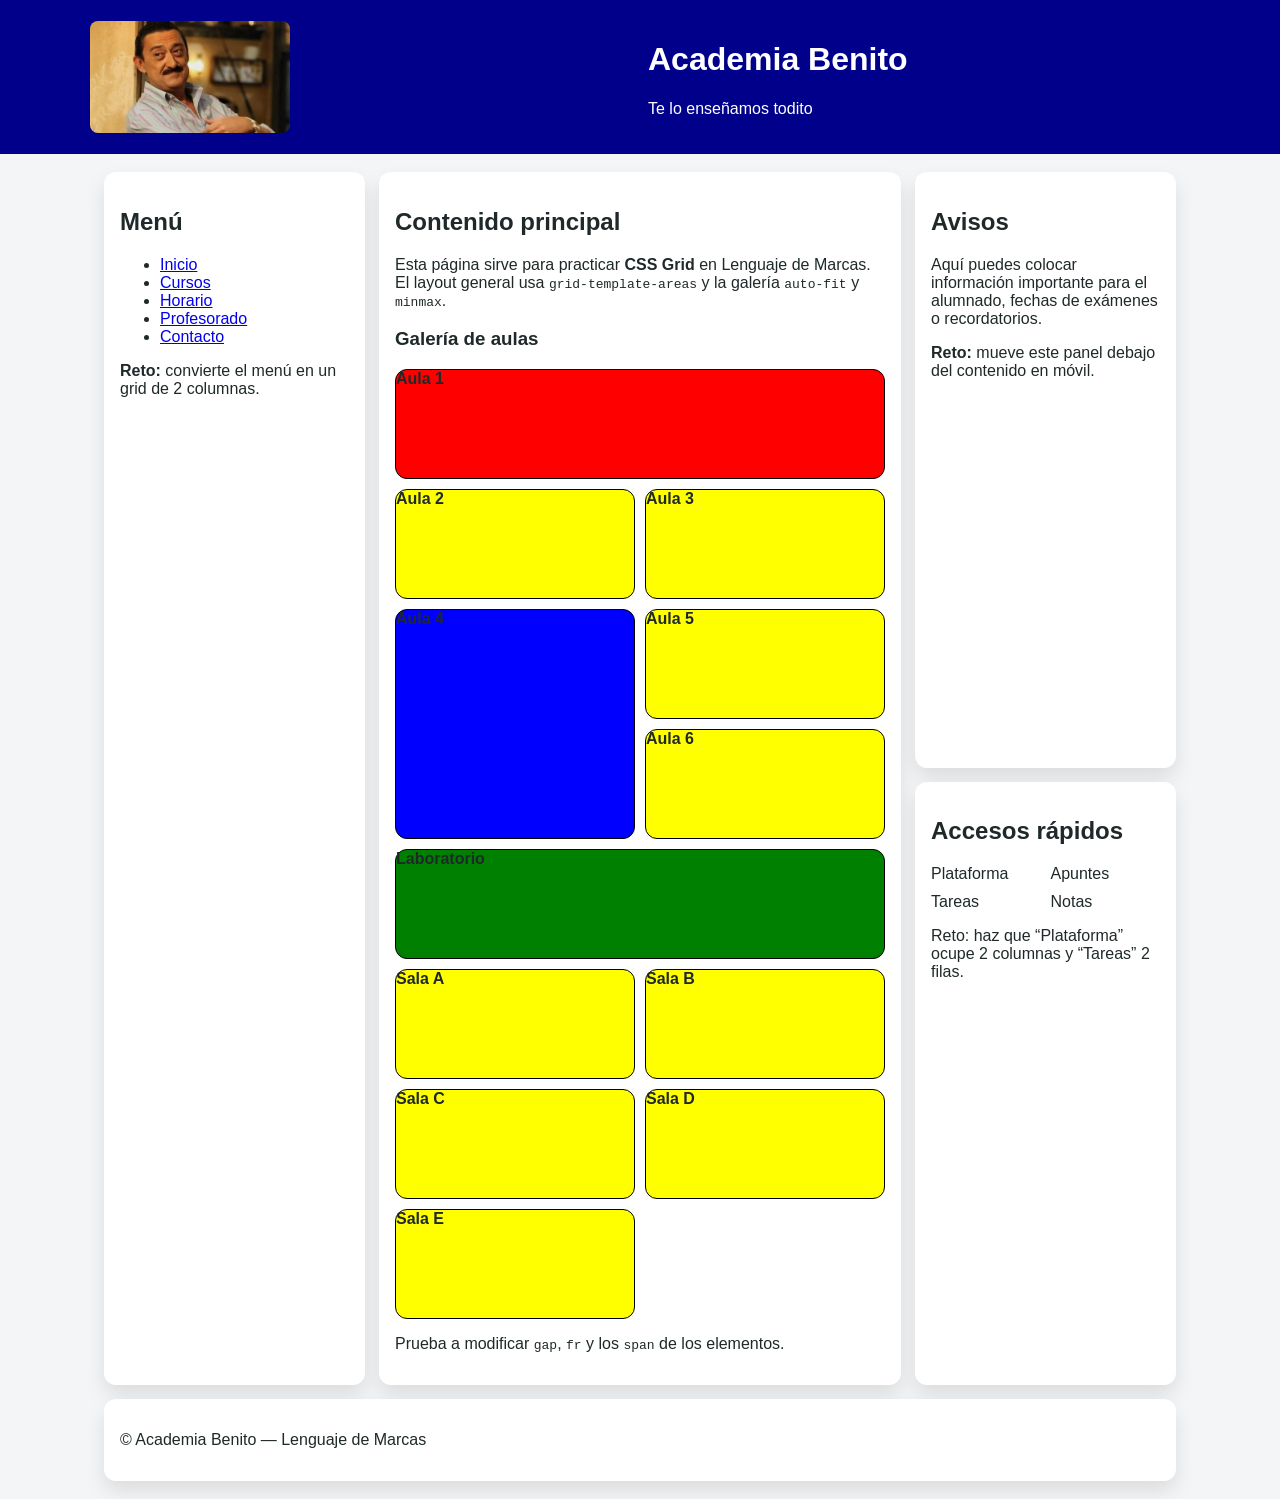
<file: DAW-AcademiaBenito-main/index.html>
<!doctype html>
<html lang="es">
<head>
  <meta charset="utf-8" />
  <meta name="viewport" content="width=device-width,initial-scale=1" />
  <title>Academia Benito</title>
  <link rel="stylesheet" href="style.css" />
</head>

<body>
  <header class="topbar">
    <div class="header-grid">
      <img src="logo.jpg" alt="Logo Academia Benito" class="logo">
      <div class="title">
        <h1>Academia Benito</h1>
        <p class="subtitle">Te lo enseñamos todito</p>
      </div>
    </div>
  </header>

  <div class="page">
    <nav class="card nav">
      <h2>Menú</h2>
      <ul class="menu">
        <li><a href="#">Inicio</a></li>
        <li><a href="#">Cursos</a></li>
        <li><a href="#">Horario</a></li>
        <li><a href="#">Profesorado</a></li>
        <li><a href="#">Contacto</a></li>
      </ul>

      <div class="note">
        <strong>Reto:</strong> convierte el menú en un grid de 2 columnas.
      </div>
    </nav>

    <main class="card main">
      <h2>Contenido principal</h2>
      <p>
        Esta página sirve para practicar <strong>CSS Grid</strong> en Lenguaje de Marcas.
        El layout general usa <code>grid-template-areas</code> y la galería
        <code>auto-fit</code> y <code>minmax</code>.
      </p>

      <section class="gallery">
        <h3>Galería de aulas</h3>

        <div class="grid-gallery">
          <article class="photo big">Aula 1</article>
          <article class="photo">Aula 2</article>
          <article class="photo">Aula 3</article>
          <article class="photo tall">Aula 4</article>
          <article class="photo">Aula 5</article>
          <article class="photo">Aula 6</article>
          <article class="photo wide">Laboratorio</article>
          <article class="photo">Sala A</article>
          <article class="photo">Sala B</article>
          <article class="photo">Sala C</article>
          <article class="photo">Sala D</article>
          <article class="photo">Sala E</article>
        </div>

        <p class="hint">
          Prueba a modificar <code>gap</code>, <code>fr</code> y los
          <code>span</code> de los elementos.
        </p>
      </section>
    </main>

    <aside class="card sidebar">
      <h2>Avisos</h2>
      <p>
        Aquí puedes colocar información importante para el alumnado,
        fechas de exámenes o recordatorios.
      </p>

      <div class="note">
        <strong>Reto:</strong> mueve este panel debajo del contenido en móvil.
      </div>
    </aside>

    <section class="card widgets">
      <h2>Accesos rápidos</h2>

      <div class="widgets-grid">
        <div class="widget">Plataforma</div>
        <div class="widget">Apuntes</div>
        <div class="widget">Tareas</div>
        <div class="widget">Notas</div>
      </div>

      <p class="hint">
        Reto: haz que “Plataforma” ocupe 2 columnas y “Tareas” 2 filas.
      </p>
    </section>

    <footer class="card footer">
      <p>© Academia Benito — Lenguaje de Marcas</p>
    </footer>
  </div>
</body>
</html>
</file>
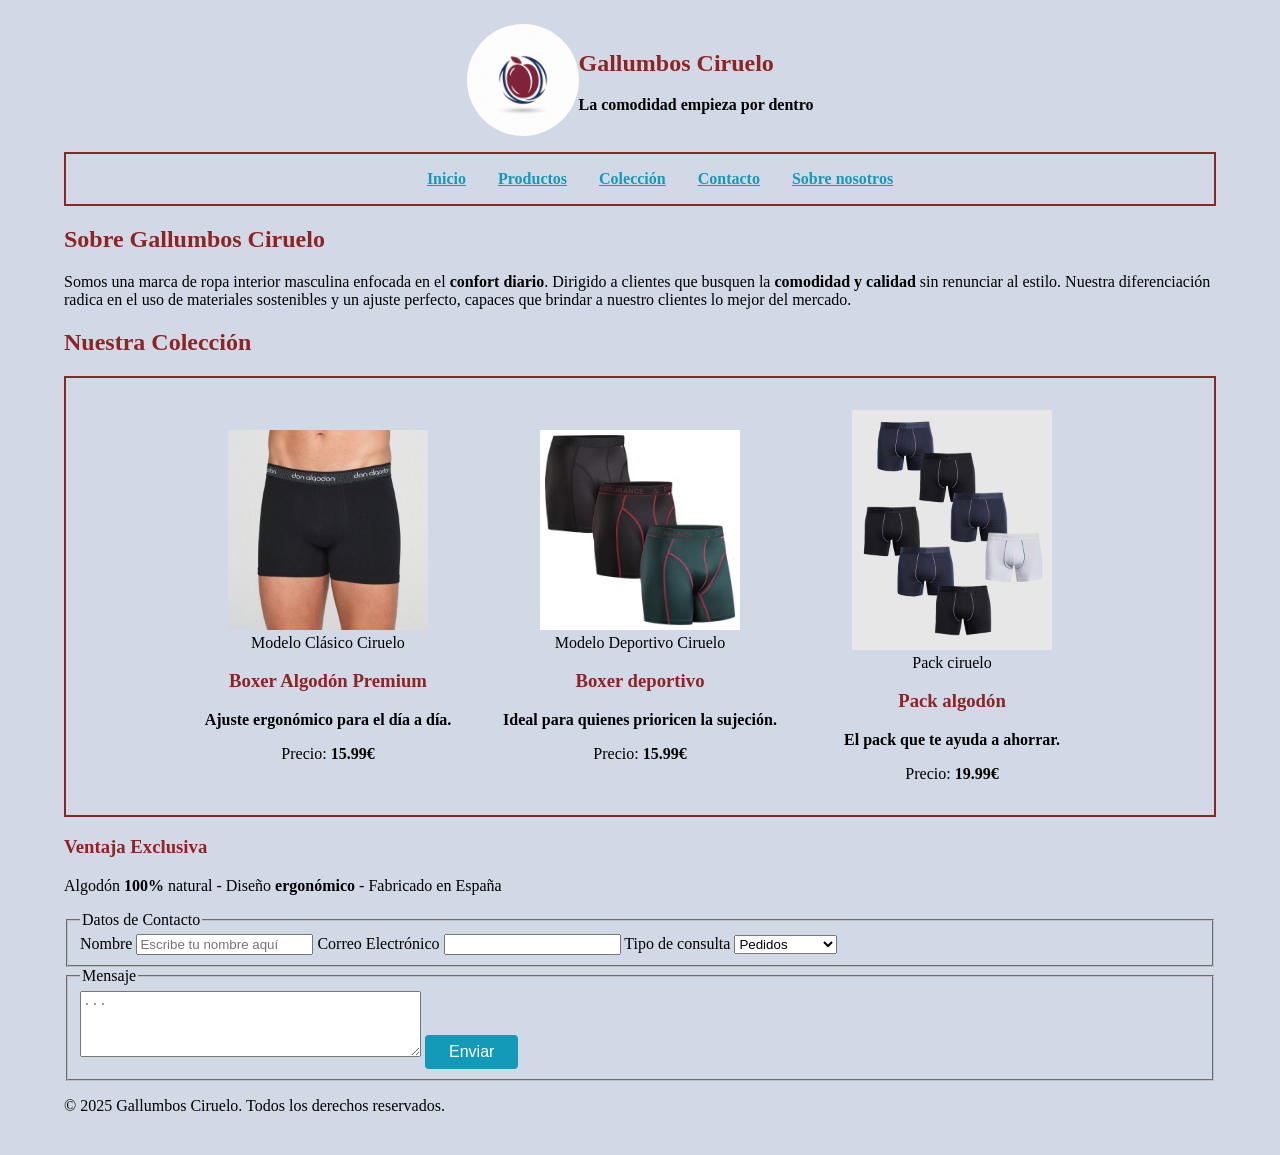
<file: proyecto navidad/index.html>
<!DOCTYPE html>
<html lang="es">

<head>
    <meta charset="UTF-8">
    <meta name="viewport" content="width=device-width, initial-scale=1.0">
    <title>Gallumbos Ciruelo</title>
    <link rel="stylesheet" href="styles.css">
</head>

<header>
    <img src="ciruelo.png" alt="Logo Gallumbos Ciruelo" class="logo">
    <section class="titulo">
        <h1>Gallumbos Ciruelo</h1>
        <p><strong>La comodidad empieza por dentro</strong></p>
    </section>
</header>

<body>



    <nav class="menu">
        <ul>
            <li><a href="#inicio">Inicio</a></li>
            <li><a href="#productos">Productos</a></li>
            <li><a href="#coleccion">Colección</a></li>
            <li><a href="#contacto">Contacto</a></li>
            <li><a href="#sobre-nosotros">Sobre nosotros</a></li>
        </ul>
    </nav>

    <main>
        <section id="sobre-nosotros">
            <h2>Sobre Gallumbos Ciruelo</h2>
            <p>Somos una marca de ropa interior masculina enfocada en el <strong>confort diario</strong>. Dirigido a
                clientes que busquen la <strong>comodidad y calidad</strong> sin renunciar al estilo. Nuestra
                diferenciación radica en el uso de materiales sostenibles y un ajuste perfecto, capaces que brindar a
                nuestro clientes lo mejor del mercado.</p>
        </section>

        <h2>Nuestra Colección</h2>

        <section class="productos">

            <article class="Boxers">
                <figure>
                    <img src="boxer_algodon.jpg" width="200" height="200" alt="Boxer Algodón">
                    <figcaption>Modelo Clásico Ciruelo</figcaption>
                </figure>
                <h3>Boxer Algodón Premium</h3>
                <a href="##" target="_blank"></a>
                <p><strong>Ajuste ergonómico para el día a día.</strong></p>
                <p>Precio: <strong>15.99€</strong></p>
            </article>
            <article class="Boxers">
                <figure>
                    <img src="deportivos.jpg.avif" width="200" height="200" alt="Boxer Algodón">
                    <figcaption>Modelo Deportivo Ciruelo</figcaption>
                </figure>
                <h3>Boxer deportivo</h3>
                <a href="##" target="_blank"></a>
                <p><strong>Ideal para quienes prioricen la sujeción.</strong></p>
                <p>Precio: <strong>15.99€</strong></p>
            </article>
            <article class="Boxers">
                <figure>
                    <img src="pack algodon.jpg" width="200" height="200" alt="Boxer Algodón">
                    <figcaption>Pack ciruelo</figcaption>
                </figure>
                <h3>Pack algodón</h3>
                <a href="##" target="_blank"></a>
                <p><strong>El pack que te ayuda a ahorrar.</strong></p>
                <p>Precio: <strong>19.99€</strong></p>
            </article>
        </section>


        <section class="destacado">
            <h3>Ventaja Exclusiva</h2>
                <div class="caja-resaltada">
                    <p>Algodón <strong>100%</strong> natural - Diseño <strong>ergonómico</strong> - Fabricado en España
                    </p>
                </div>
        </section>


        <form id="Contacto">
            <fieldset>
                <legend>Datos de Contacto </legend>
                <label for="nombre">Nombre
                    <input type="text" name="nombre" id="nombre" placeholder="Escribe tu nombre aquí" required>
                </label>
                <label for="email">Correo Electrónico
                    <input type="email" name="Correo" id="email">
                </label>

                <label for="consulta">Tipo de consulta
                    <select name="tipo-de-consultas" id="tipoConsultas">
                        <option value="pedidos">Pedidos</option>
                        <option value="devoluciones">Devoluciones</option>
                        <option value="otros">otros</option>
                    </select>
                </label>


            </fieldset>

            <fieldset>
                <legend>Mensaje</legend>
                <label for="mensaje">
                    <textarea id="textarea1" rows="4" cols="40" placeholder="..."></textarea>
                </label>

                <button class="btn-enviar" type="submit">Enviar</button>
            </fieldset>



        </form>



    </main>

    <footer>
        <p>&copy; 2025 Gallumbos Ciruelo. Todos los derechos reservados.</p>
    </footer>

</body>

</html>
</file>
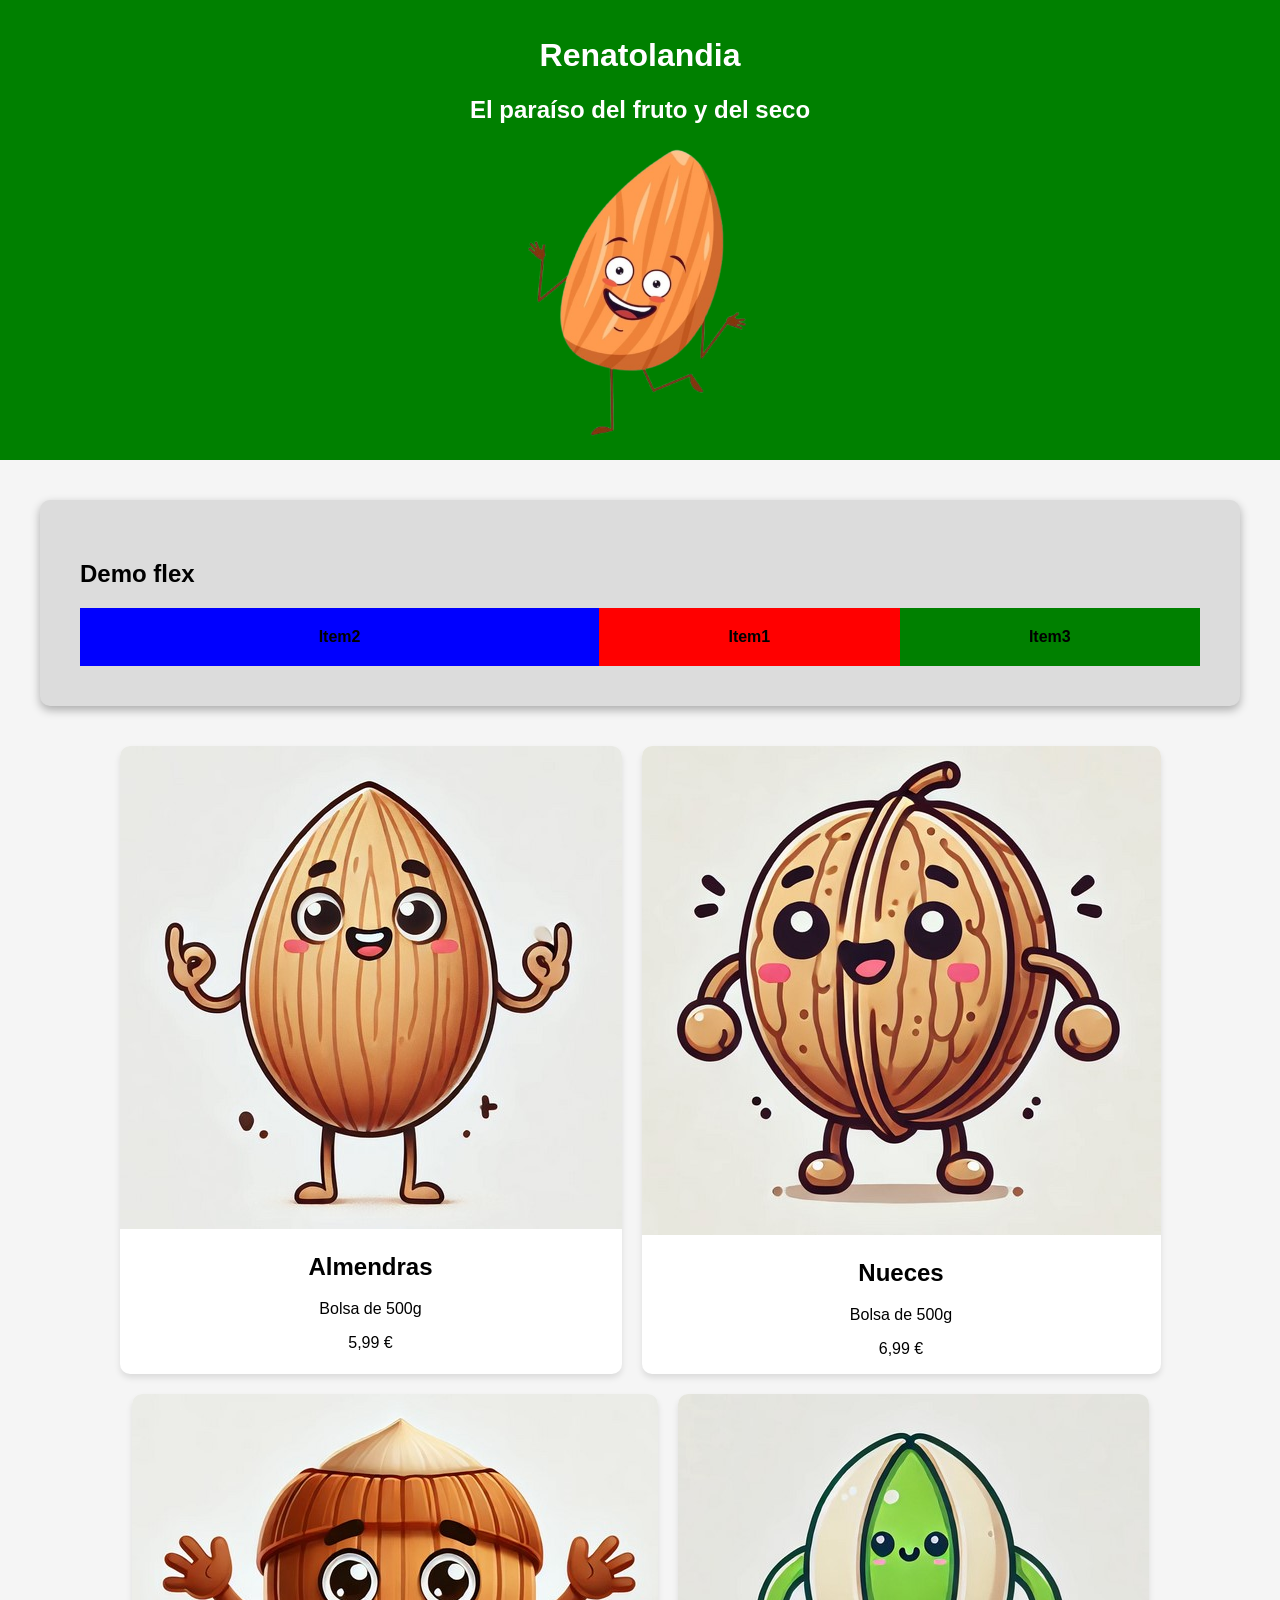
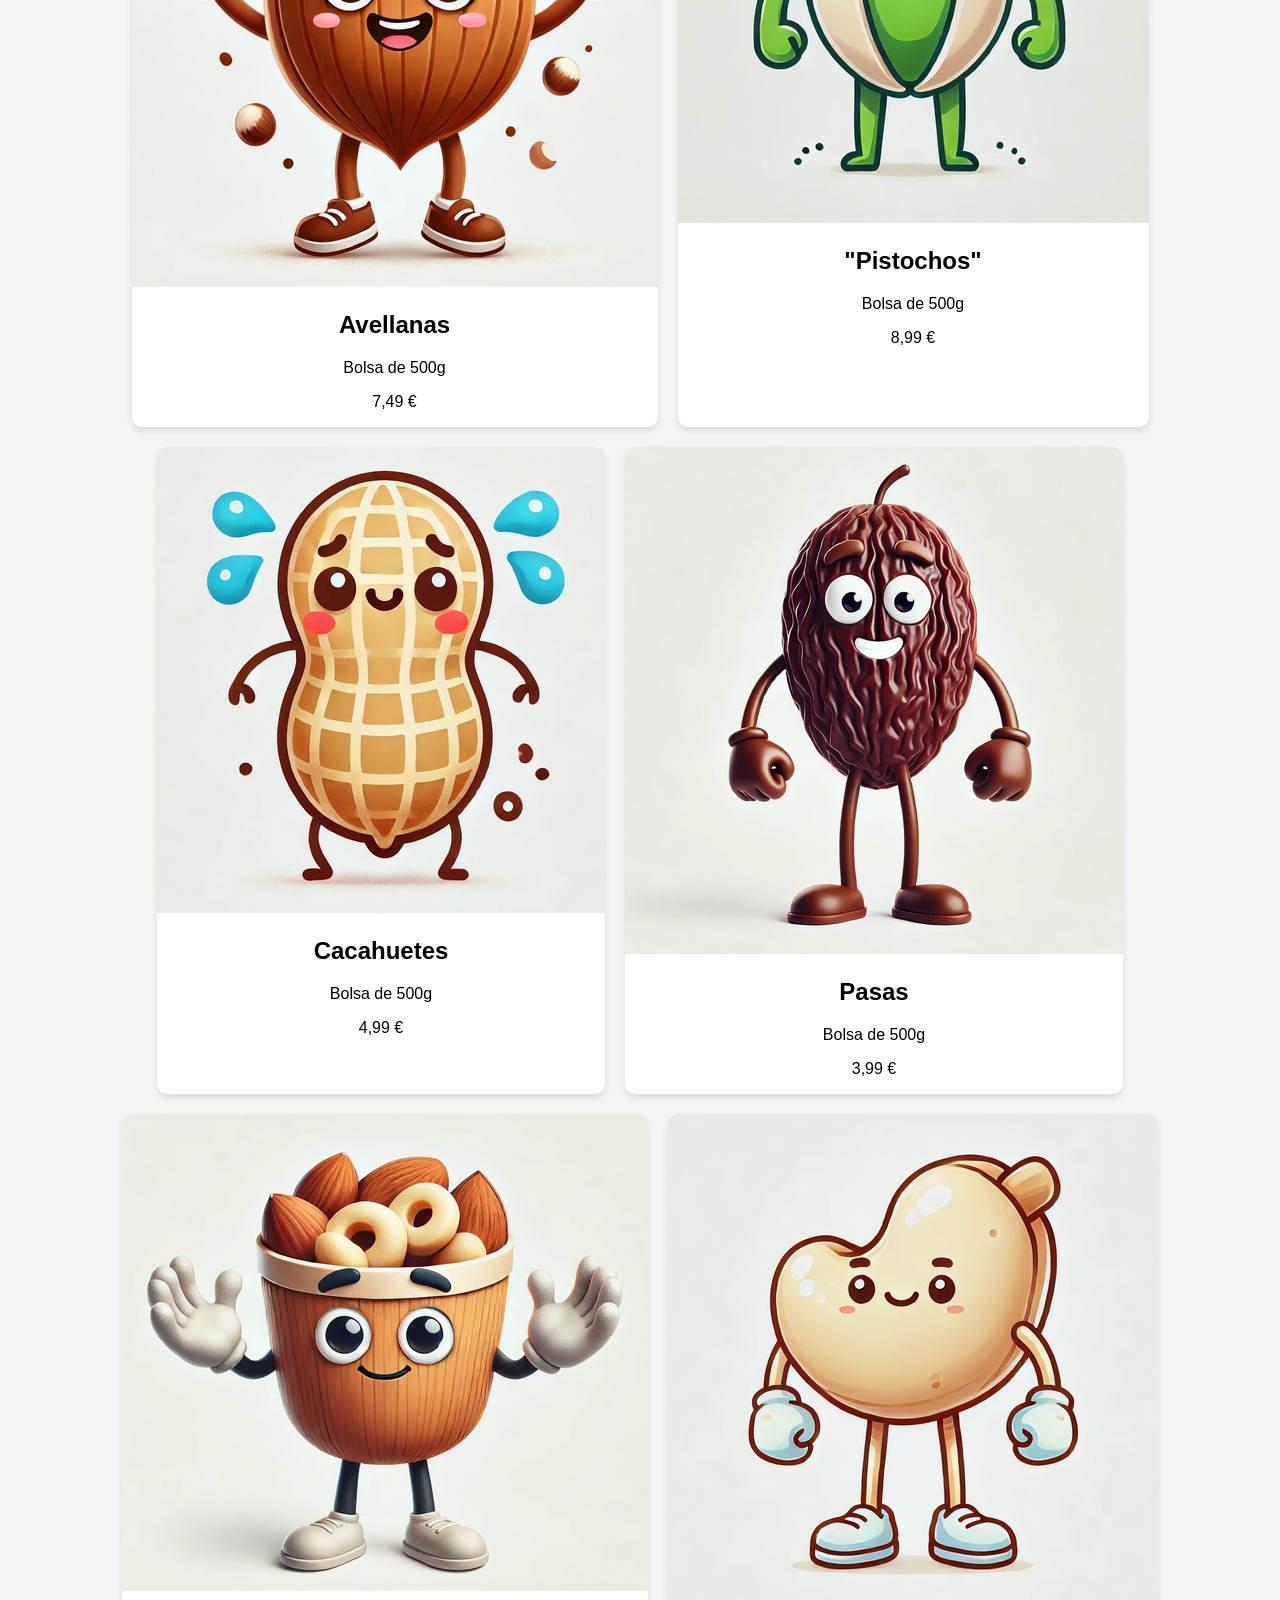
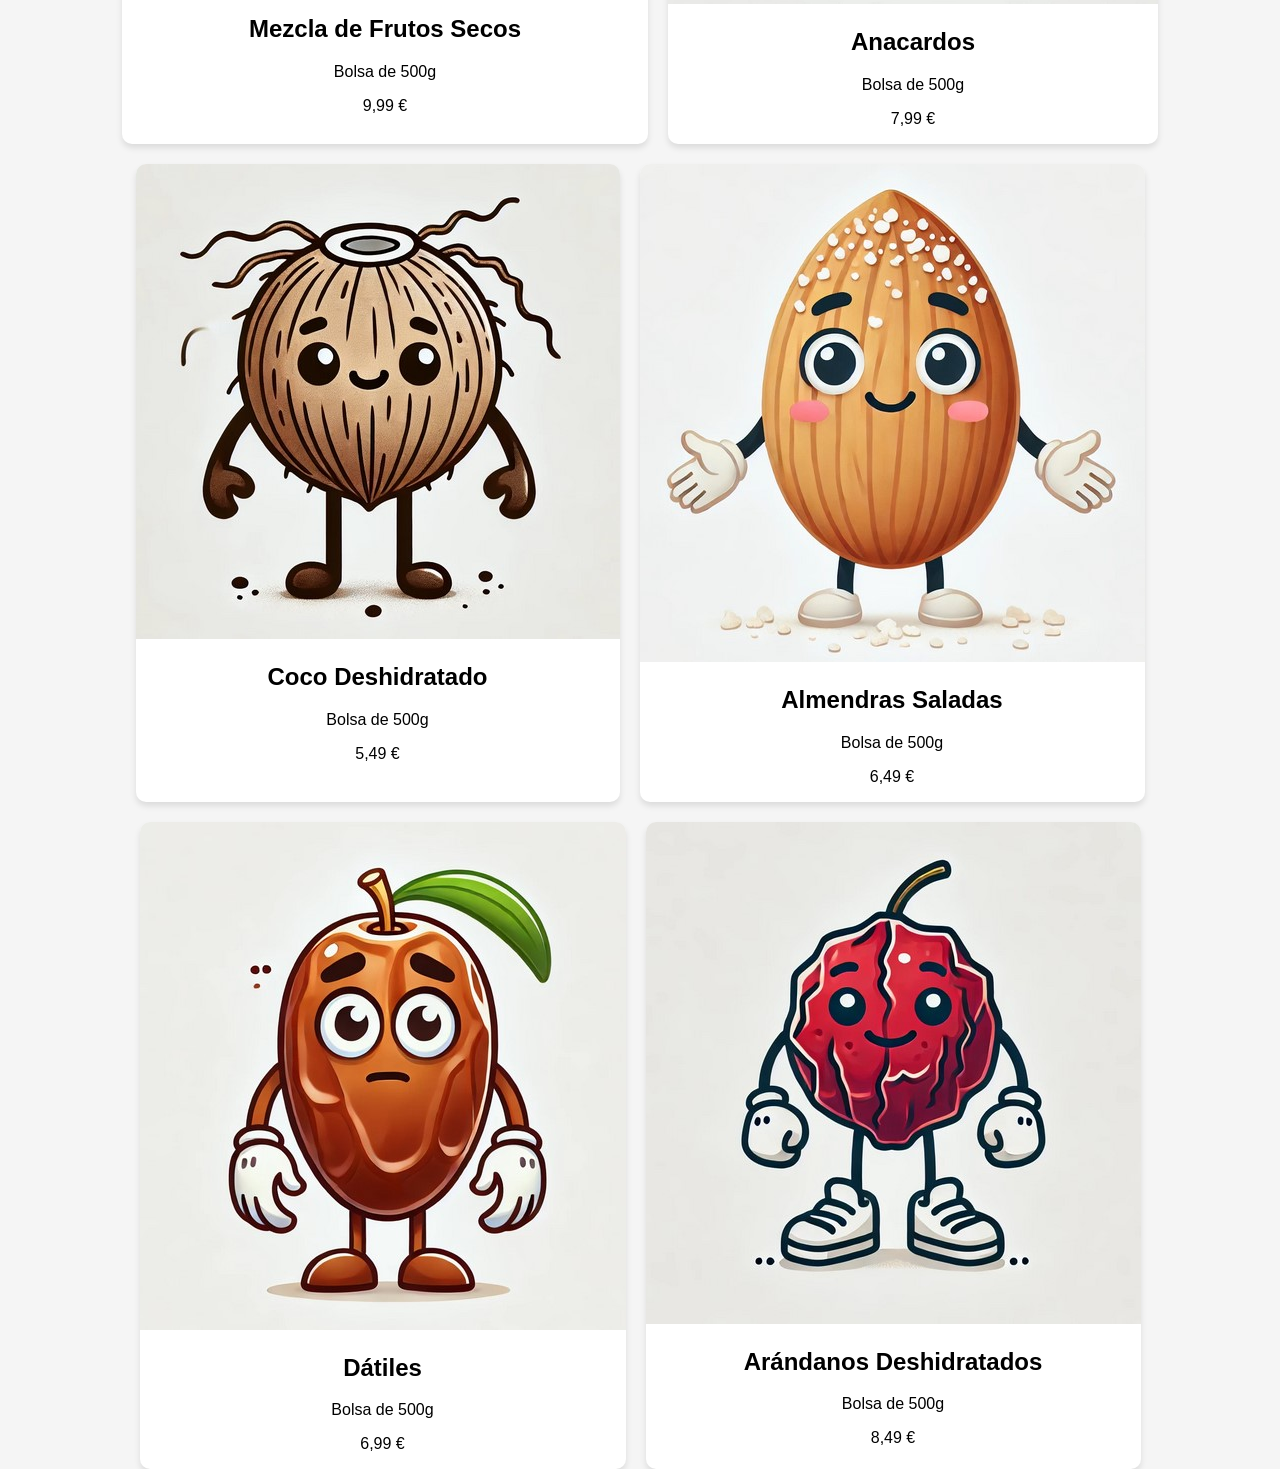
<file: flex/RenatoElSeco-main/index.html>
<!DOCTYPE html>
<html lang="en">
<head>
    <meta charset="UTF-8">
    <meta name="viewport" content="width=device-width, initial-scale=1.0">
    <title>Renatolandia</title>
    <link rel="stylesheet" href="styles.css">
</head>
<body>
    <header>
        <h1>Renatolandia</h1>
        <h2>El paraíso del fruto y del seco</h2>
        <img src="images/logo.png" alt="Nueces" class="logo">
    </header>
    <main>

        <section class="demo-flex">
            <h2>Demo flex</h2>
            <div class="contenedor-flex">
                <div class="item item1">Item1</div> <!-- tiene 2 etiquetas de class, item e item1-->
                <div class="item item2">Item2</div>
                <div class="item item3">Item3</div>
            </div>
        </section>

        <section class="productos">
            <div class="tarjeta">
                <img src="images/almendras.jpg" alt="Almendras">
                <h2>Almendras</h2>
                <p>Bolsa de 500g</p>
                <p class="precio">5,99 €</p>
            </div>
            <div class="tarjeta">
                <img src="images/nueces.jpg" alt="Nueces">
                <h2>Nueces</h2>
                <p>Bolsa de 500g</p>
                <p class="precio">6,99 €</p>
            </div>
            <div class="tarjeta">
                <img src="images/avellanas.jpg" alt="Avellanas">
                <h2>Avellanas</h2>
                <p>Bolsa de 500g</p>
                <p class="precio">7,49 €</p>
            </div>
            <div class="tarjeta">
                <img src="images/pistachos.jpg" alt="Pistachos">
                <h2>"Pistochos"</h2>
                <p>Bolsa de 500g</p>
                <p class="precio">8,99 €</p>
            </div>
            <div class="tarjeta">
                <img src="images/cacahuetes.jpg" alt="Cacahuates">
                <h2>Cacahuetes</h2>
                <p>Bolsa de 500g</p>
                <p class="precio">4,99 €</p>
            </div>
            <div class="tarjeta">
                <img src="images/pasas.jpg" alt="Pasas">
                <h2>Pasas</h2>
                <p>Bolsa de 500g</p>
                <p class="precio">3,99 €</p>
            </div>
            <div class="tarjeta">
                <img src="images/mezcla.jpg" alt="Mezcla de Frutos Secos">
                <h2>Mezcla de Frutos Secos</h2>
                <p>Bolsa de 500g</p>
                <p class="precio">9,99 €</p>
            </div>
            <div class="tarjeta">
                <img src="images/anacardos.jpg" alt="Anacardos">
                <h2>Anacardos</h2>
                <p>Bolsa de 500g</p>
                <p class="precio">7,99 €</p>
            </div>
            <div class="tarjeta">
                <img src="images/coco.jpg" alt="Coco Deshidratado">
                <h2>Coco Deshidratado</h2>
                <p>Bolsa de 500g</p>
                <p class="precio">5,49 €</p>
            </div>
            <div class="tarjeta">
                <img src="images/almendra_saladas.jpg" alt="Almendras Saladas">
                <h2>Almendras Saladas</h2>
                <p>Bolsa de 500g</p>
                <p class="precio">6,49 €</p>
            </div>
            <div class="tarjeta">
                <img src="images/dátiles.jpg" alt="Dátiles">
                <h2>Dátiles</h2>
                <p>Bolsa de 500g</p>
                <p class="precio">6,99 €</p>
            </div>
            <div class="tarjeta">
                <img src="images/arandanos.jpg" alt="Arándanos Deshidratados">
                <h2>Arándanos Deshidratados</h2>
                <p>Bolsa de 500g</p>
                <p class="precio">8,49 €</p>
            </div>
        </section>
    </main>
</body>
</html>
</file>
<file: DAW-AcademiaBenito-main/style.css>
*{
    box-sizing: border-box;



}

body{
     margin: 0;
     font-family: Arial, Helvetica, sans-serif;
     background-color: #f3f5f7;
     color: #1f2929;


}  

.topbar{

    padding: 20px;
    background-color: darkblue;
    color: #fff;
}

.logo {
    height: auto;   
    width: 200px;
    border-radius: 8px;
}
.header-grid {
    max-width: 1100px;
    margin: auto;
    display: grid; 

    grid-template-columns: 1fr 1fr;
    gap: 16px;
    align-items: center;


}
.title-h1{
    margin: 0;
    font-size: 40px;
}
.card {

    background-color: #fff;
    border-radius: 12px;
    padding: 16px;
    box-shadow: 0 10px 20px rgb(0, 0, 0, 0.1);
}

.page{
    max-width: 1100px;
    margin: 18px auto;
    padding: 0 14px;
    display: grid;

    gap: 14px;

    grid-template-columns: 1fr 2fr 1fr;

    grid-template-areas: "nav main sidebar" "nav main widgets"  "footer footer footer";

    
    
    
}

.nav{    grid-area: nav;    }/*forma en la q entiende grip que seccion quieres*/
.main{ grid-area: main;}
.sidebar{grid-area: sidebar;}
.widgets {grid-area: widgets;}
.footer{ grid-area: footer;} 

.grid-gallery{
    margin-top: 12px;
    display: grid;
    gap: 10px;
    grid-template-columns: repeat(auto-fit, minmax(160px, 1fr)); /*min recomendado 160 px*/
    grid-auto-rows: 110px;

}


.photo {

    background-color: yellow;
    border-radius: 12px;
    border: 1px solid black;
    font-weight: 700; /*equivale a bold el 700*/

}

.photo.big {
    background-color: red;
    grid-column: span 2;
}

.photo.tall {
    background-color: blue;
    grid-row: span 2;
}
.photo.wide{
    grid-column: span 2;
    background-color: green;
    

}

.widgets-grid{
    margin-top: 12px;
    display: grid;
    gap: 10px;
    grid-template-columns: repeat(2,1fr);
}

@media (max-witdth: 900px){

    .page{
        grid-template-columns: 1fr 1fr;
        grid-template-areas: 
        "nav nav"
        "main main"
        "sidebar widgets"
        "footer footer";
    }

    
}
@media (max-width:500px){
    .page{
        grid-template-columns: 1fr;
        grid-template-areas: 
        "nav"
        "main"
        "sidebar"
        "widgets"
        "footer";
    }
}
</file>
<file: proyecto navidad/styles.css>
html {
    box-sizing: border-box;
}
*, *:before, *:after {
    box-sizing: inherit;
}
:root {
    --color-ciruelo: #8E2424;
    --border: 2px solid #8E2424;
}

header {
    display: flex;
    justify-content: center;
    align-items: center;
}


body {
    padding: 1.5em;
    width: 100%;
    max-width: 1200px;
    margin: 0 auto;
    overflow-x: hidden;
    background-color: #d1d9e6;
}
h1, h2, h3 {
    color: var(--color-ciruelo);
}
.logo {
    width: 7em;
    max-width: 100%;
    height: auto;
    border-radius: 50%;
    display: block;
}

.productos {
    display: flex;
    flex-wrap: wrap;
    align-items: center;
    justify-content: center;
    text-align: center;
    gap: 2em;
    padding: 1em 0;
    border: var(--border);
}

.menu ul {
    display: flex;
    flex-wrap: wrap;
    list-style: none;
    gap: 2em;
    justify-content: center;
}

.menu {
    margin: 1em 0 0.5em 0;
    border: var(--border);
}

.menu a {
    text-decoration: underline;
    color: #139ab8;
    font-weight: bold;

}

button {
    cursor: pointer;
    padding: 0.5em 1.5em;
    border-radius: 4px;
    border: none;
    background: #139ab8;
    color: #fff;
    font-size: 1em;
}
.btn-enviar:hover {
    background-color: var(--color-ciruelo);
    transform: scale(1.05);
}

img {
    max-width: 100%;
    height: auto;
}

@media (max-width: 900px) {
    body {
        max-width: 100vw;
        padding: 1em;
    }
    .productos {
        flex-direction: column;
        gap: 1em;
    }
    .menu ul {
        gap: 1em;
    }
}

@media (max-width: 600px) {
    body {
        padding: 0.5em;
    }
    header {
        padding: 1em 0.5em;
        flex-direction: column;
        gap: 0.5em;
    }
    .logo {
        width: 5em;
    }
    .titulo h1 {
        font-size: 1.5em;
    }
    .productos {
        gap: 0.5em;
    }
    


}
</file>
<file: flex/RenatoElSeco-main/styles.css>
body {
    font-family: Arial, Helvetica, sans-serif;
    margin: 0;
    padding: 0;
    background-color: #f5f5f5;
}

header {
    background-color: green;
    color: white;
    text-align: center;
    padding: 1rem; /* distancia entre el borde y el contenido, rem es la medida relativa tomando como referencia el tamaño de fuente. */ 
}

.logo {
    max-width: 100%; /* el máximoc que puede ocupar la imágen*/
    height: auto;
    width: 300px;
    display: block;
    margin: 0 auto;/* la imágen centrada en verticall y horizintal, solo con auto, junto al dusplay block se queda el logo centrado*/

}

.productos {
    display: flex;
    flex-wrap: wrap; /* al hacer zoom se reordenan*/
    gap: 20px;
    justify-content: center;/*start: izq -> dcha (default)*/
}
.tarjeta {
    background-color: white;
    border-radius: 10px;
    box-shadow: 0 4px 6px rgba(0, 0, 0, 0.1); /*añade opacidad*/
    transition: transform 1s ease, box-shadoww 0.3 ease;
    text-align: center;
    overflow: hidden;
    flex: 1 1 calc(20% -20px);/*tercer parámetro, no incluye la separación entre ellas, como el gap es 20px se lo restamos. calc(100/5 -20px) */
    max-width: calc(20% -20px);
    min-width: 200px; /* min a partir del cual crea que la img no se apreciará con los suficientes detalles que se espera para su interpretación*/

}
.tarjeta img {
    width: 100%;
    height: auto;
}

.tarjeta:hover {
    transform: scale(1.05);
    box-shadow: 0 8px 12px rgba(0, 0, 0, 0.2);
}

.demo-flex {

    padding: 40px;
    background-color: #dcdcdc;
    margin: 40px;
    border-radius: 10px; /* no es necesario pero weno*/
    box-shadow: 0 4px 10px rgba(0, 0, 0, 0.3);
} 
.contenedor-flex {

    display: flex; /* se colocan uno detrás del otro*/
    /*gap: 20px;*/
    justify-content: space-between;
    background-color: aliceblue;
}

.item {
    padding: 20px;
    text-align: center;
    font-weight: bold; /*efectos sobre la letra */
    flex: 1 1 auto /* todos crecen al mismo ritmo se reparten el tamaño por igual */
}

.item1 {background-color: red;}
.item2 {background-color: blue;}
.item3 {background-color: green;}

.item1 {
    flex-grow: 1;
    flex-shrink: 1; /*decrecer*/
    order: 2;
}

.item2{
    flex-grow: 2; /* marca el ritmo al que crece el elemento respecto a los demás */
    flex-shrink: 2;
    order: 1;
}

.item3 {
    flex-grow: 1;
    flex-shrink: 1;
    order: 3; /* para manipular esto debemos saber cuántos elementos hay por línea. En la consulta SQL ya le ponemos el orden que querramos.*/
}

@media (max-width: 800px) {
    .logo {
        width: 250px;
    }
    .tarjeta {
        flex: 1 1 calc(25% -20);
        max-width: calc(25% -20);
    }
}
</file>
